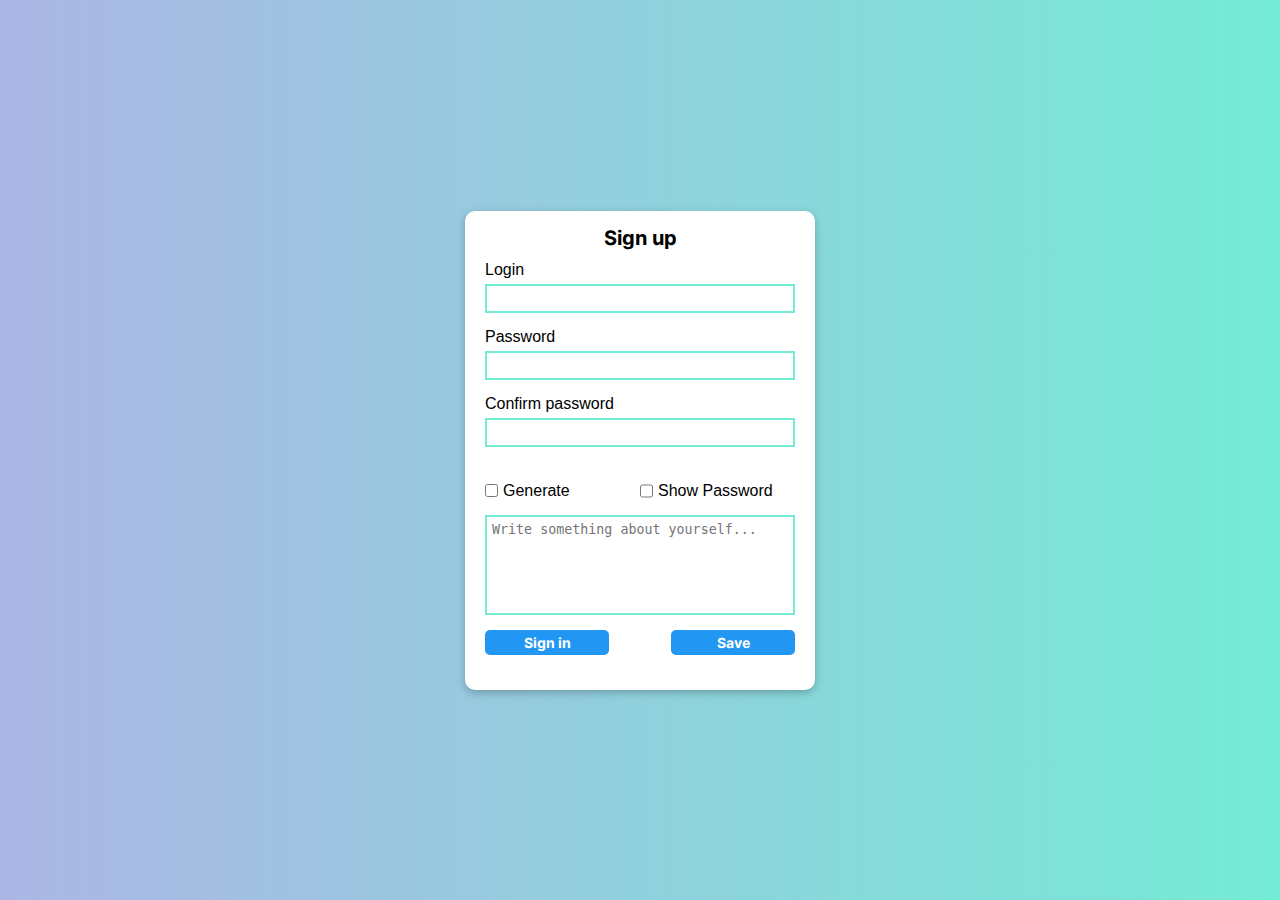
<file: index.html>
<!DOCTYPE html>
<html lang="en">
  <head>
    <meta charset="UTF-8" />
    <meta http-equiv="X-UA-Compatible" content="IE=edge" />
    <meta name="viewport" content="width=device-width, initial-scale=1.0" />
    <title>Todo list by Yakip Gobenov</title>
  </head>

  <body>
    <script>
      window.onload = () => {
        window.location.href = "./pages/signup.html";
      };
    </script>
  </body>
</html>
</file>
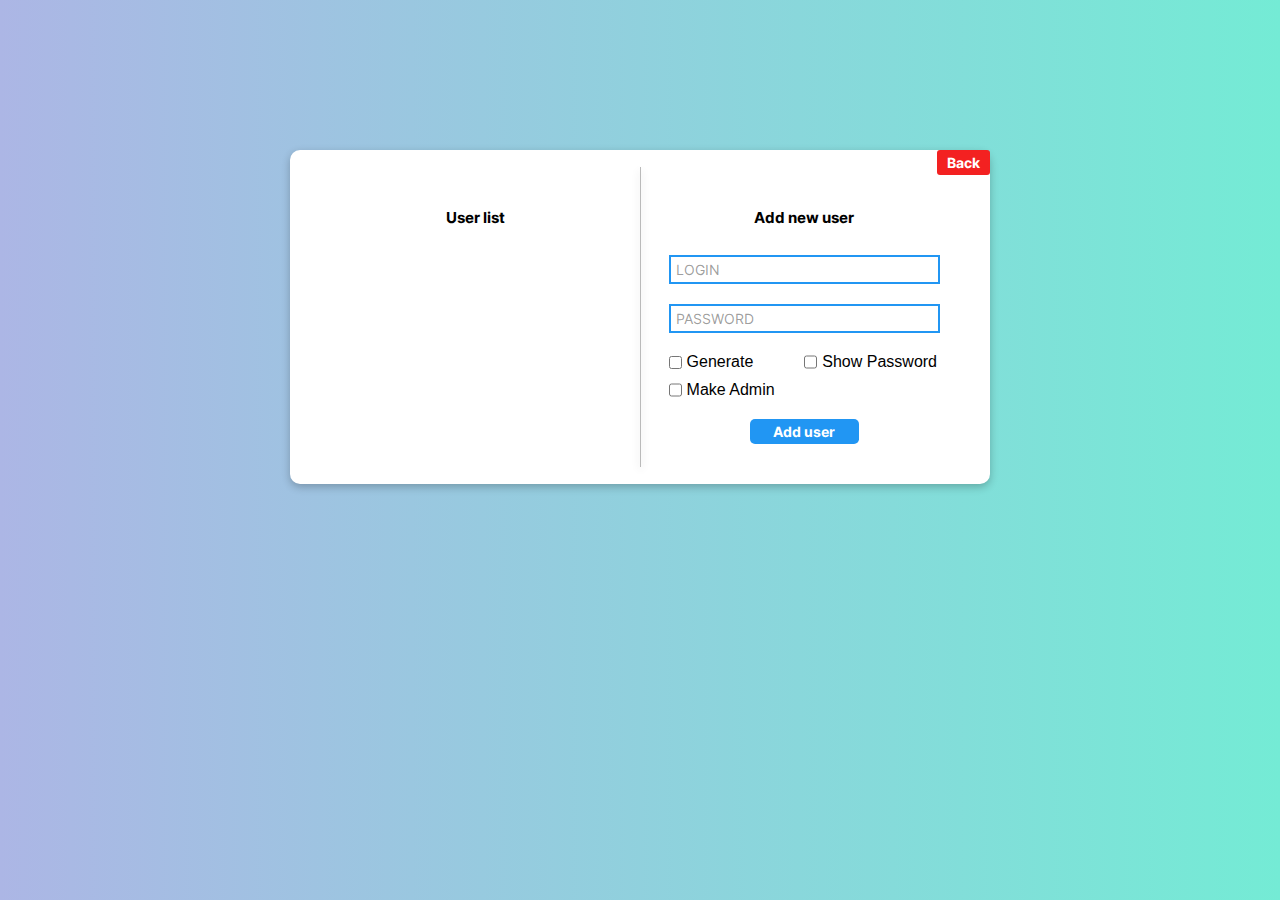
<file: pages/admin.html>
<!DOCTYPE html>
<html lang="en">
  <head>
    <meta charset="UTF-8" />
    <meta http-equiv="X-UA-Compatible" content="IE=edge" />
    <meta name="viewport" content="width=device-width, initial-scale=1.0" />
    <link
      rel="stylesheet"
      href="https://cdnjs.cloudflare.com/ajax/libs/font-awesome/5.15.4/css/all.min.css"
      integrity="sha512-1ycn6IcaQQ40/MKBW2W4Rhis/DbILU74C1vSrLJxCq57o941Ym01SwNsOMqvEBFlcgUa6xLiPY/NS5R+E6ztJQ=="
      crossorigin="anonymous"
      referrerpolicy="no-referrer"
    />
    <link rel="stylesheet" href="../css/style.css" />
    <title>Todo list</title>
  </head>

  <body>
    <div class="admin">
      <div class="admin-wrapper">
        <div class="admin__left-menu left-menu">
          <div class="left-menu__title">user list</div>
          <ol class="admin__list">
            <span id="here"></span>
          </ol>
        </div>
        <div class="admin__right-menu right-menu">
          <div class="right-menu__title">Add new user</div>
          <input type="text" class="admin__login" placeholder="Login" />
          <input
            type="password"
            class="admin__password"
            placeholder="password"
          />
          <div class="admin__checkbox checkbox">
            <div class="checkbox__generate">
              <input type="checkbox" name="admin-generate" id="generate-1" />
              <label for="generate-1" class="admin__generate-title"
                >Generate</label
              >
            </div>
            <div class="checkbox__showPass">
              <input type="checkbox" name="admin-showPass" id="showPass-1" />
              <label for="showPass-1" class="admin__showPass-title"
                >Show Password</label
              >
            </div>
            <div class="checkbox__makeadmin">
              <input type="checkbox" name="admin-makeAdmin" id="makeAdmin-1" />
              <label for="makeAdmin-1" class="admin__makeAdmin-title"
                >Make Admin</label
              >
            </div>
          </div>
          <button class="admin__adduser-btn">Add user</button>
        </div>
        <button class="back-btn">Back</button>
      </div>
    </div>
    <div class="alert hide">
      <span class="fas fa-exclamation-circle"></span>
      <span class="msg">Warning: This is a warning alert!</span>
    </div>
    <script src="../modules/admin-settings.js" type="module"></script>
  </body>
</html>
</file>
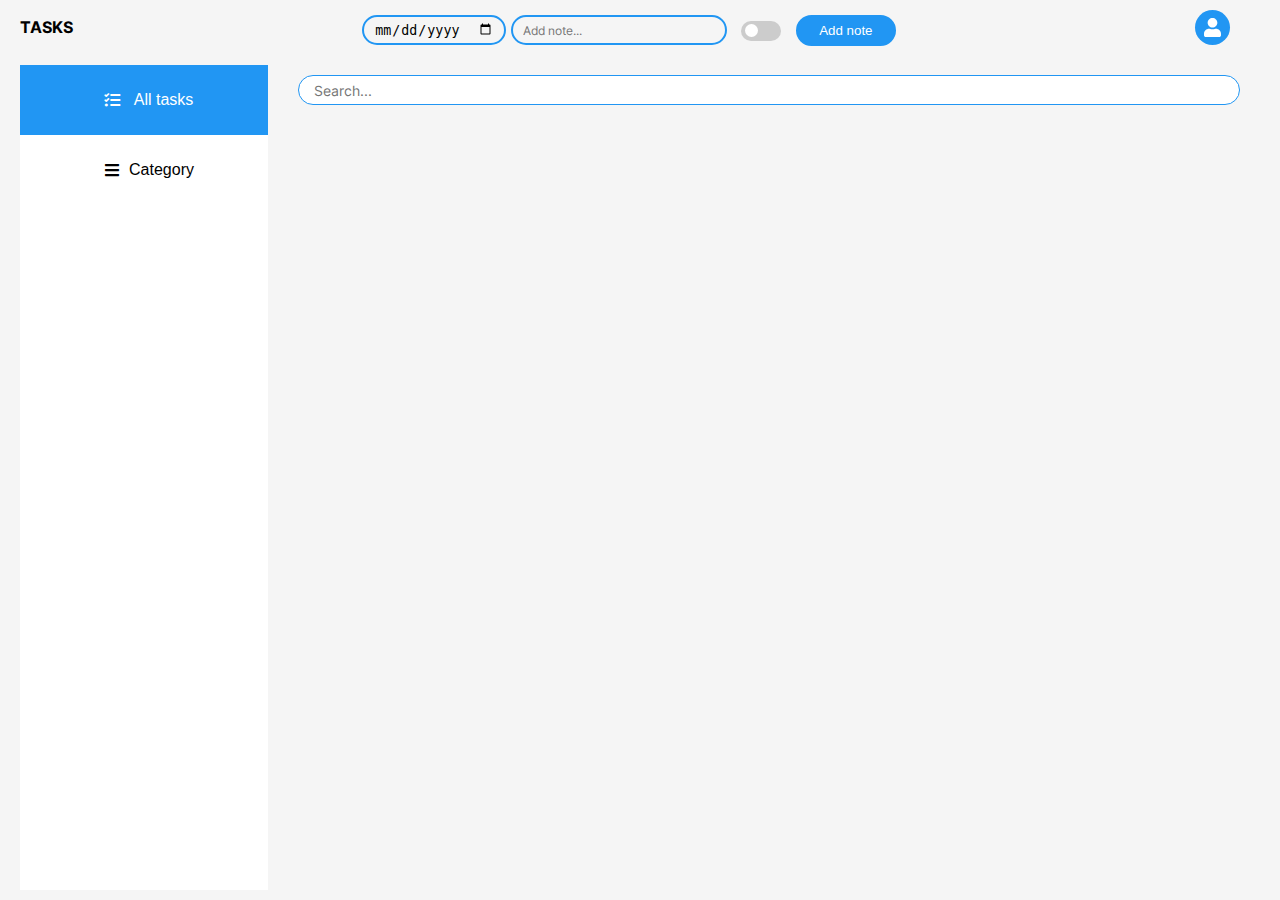
<file: pages/notes.html>
<!DOCTYPE html>
<html lang="en">

<head>
    <meta charset="UTF-8">
    <meta http-equiv="X-UA-Compatible" content="IE=edge">
    <meta name="viewport" content="width=device-width, initial-scale=1.0">
    <link rel="stylesheet" href="https://cdnjs.cloudflare.com/ajax/libs/font-awesome/5.15.4/css/all.min.css"
        integrity="sha512-1ycn6IcaQQ40/MKBW2W4Rhis/DbILU74C1vSrLJxCq57o941Ym01SwNsOMqvEBFlcgUa6xLiPY/NS5R+E6ztJQ=="
        crossorigin="anonymous" referrerpolicy="no-referrer" />
    <link rel="stylesheet" href="../css/style.css">
    <title>Notes</title>
</head>

<body>
    <header class="header">
        <div class="container">
            <div class="header__wrapper">
                <div class="header__name">
                    tasks
                </div>
                <div class="header__input">
                    <input type="date" name="date" id="date-1" class="header__input-date">
                    <input type="text" name="note" id="note-1" class="header__input-note" placeholder="Add note...">
                    <label class="switch">
                        <input type="checkbox" class="header__input-checkbox" id="check-1">
                        <span class="slider round"></span>
                    </label>
                    <button type="submit" class="addNoteBtn">Add note</button>
                </div>
                <div class="header__user user">
                    <div class="user__img">
                        <img src="../icons/user-solid.svg" alt="user">
                    </div>
                    <span class="user__name"></span>
                    <div class="user__tab-menu">
                        <div class="user__logout">Logout</div>
                        <div class="user__profile">My Profile</div>
                        <div class="user__permissions">Permissions</div>
                    </div>
                </div>

            </div>
        </div>
    </header>
    <div class="main">
        <div class="container">
            <div class="main__wrapper">
                <div class="main__menu-submenu submenu">
                    <input type="radio" name="tab" id="tab-1" checked>
                    <input type="radio" name="tab" id="tab-2">
                    <label for="tab-1" class="tab__title tab__title-1">
                        <div class="tab__logo tab__logo-1">
                            <i class="fas fa-tasks"></i>
                        </div>
                        <span>All tasks</span>
                    </label>
                    <label for="tab-2" class="tab__title tab__title-2">
                        <div class="tab__logo tab__logo-1">
                            <i class="fas fa-bars"></i>
                        </div>
                        <span class="category__name">Category</span>
                    </label>
                </div>
                <div class="main__menu-centered">
                    <div class="tasks-block">
                        <input type="search" name="serach" id="search-1" placeholder="Search...">
                       
                    </div>
                    <div class="category-block">
                        <div class="category-wrapper">
                            <div class="category-inprocess inprocess">
                                <div class="inprocess-title">In Process</div>
                                <div class="inprocess-content category__zone">

                                </div>
                            </div>
                            <div class="category-important important">
                                <div class="important-title">Important</div>
                                <div class="important-content category__zone">

                                </div>
                            </div>

                            <div class="category-done done">
                                <div class="done-title">Done</div>
                                <div class="done-content category__zone">
                                </div>
                            </div>
                        </div>
                    </div>
                </div>
            </div>
        </div>
    </div>
    <div class="alert hide">
        <span class="fas fa-exclamation-circle"></span>
        <span class="msg">Warning: This is a warning alert!</span>
     </div>
    <script type="module" src="../modules/note-settings.js"></script>
    <script type="module" src="../modules/redirect.js"></script>
</body>

</html>
</file>
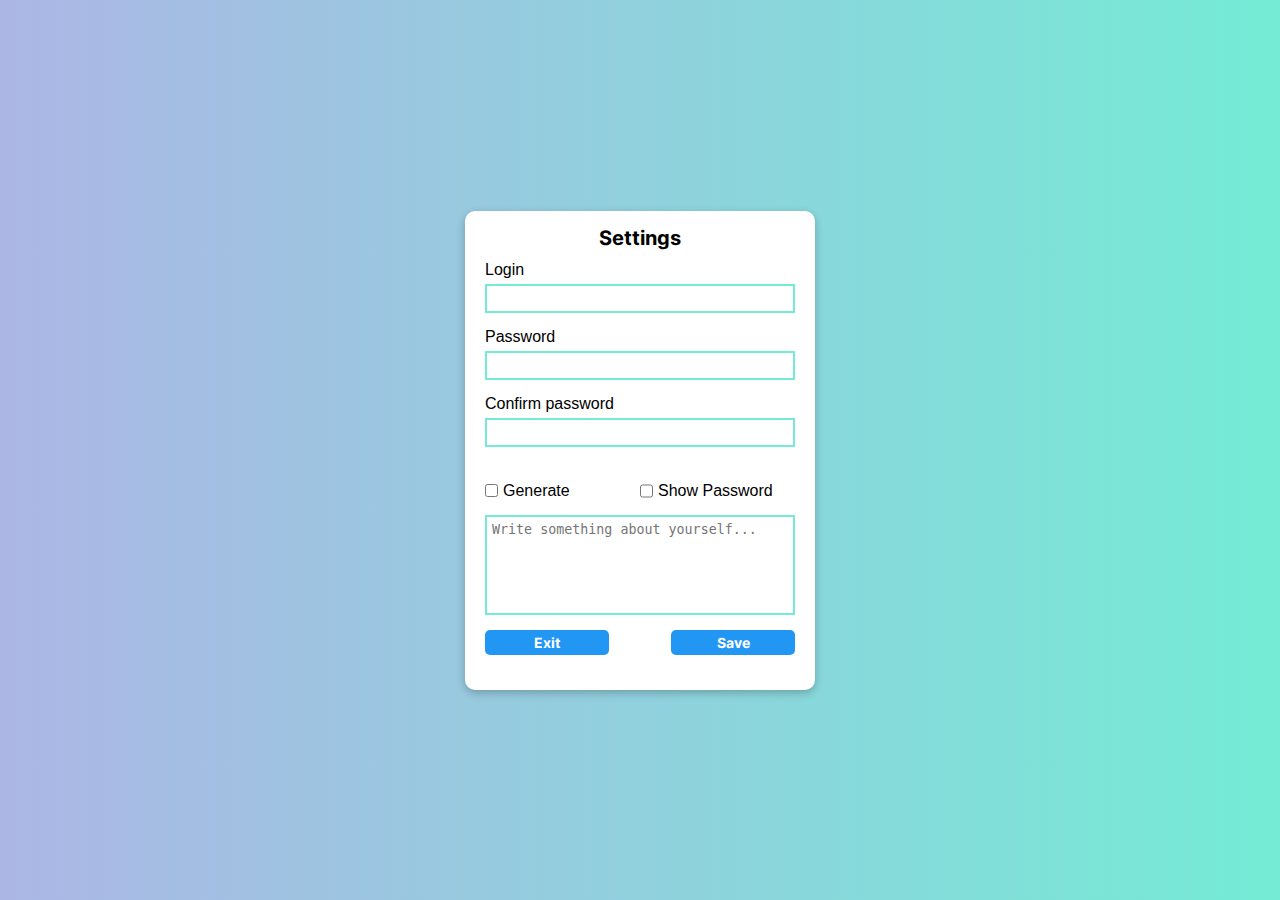
<file: pages/settings.html>
<!DOCTYPE html>
<html lang="en">

<head>
    <meta charset="UTF-8">
    <meta http-equiv="X-UA-Compatible" content="IE=edge">
    <meta name="viewport" content="width=device-width, initial-scale=1.0">
    <link rel="stylesheet" href="../css/style.css">
    <title>Document</title>
</head>

<body>
    <div class="settings">
        <div class="settings-wrapper">
            <div class="settings__title">
                Settings
            </div>
            <label for="settings__login-input" class="settings__login-title">Login</label>
            <input type="text" class="settings__login" id="settings__login-input">
            <label for="settings__password-input" class="settings__password-title">Password</label>
            <input type="password" class="settings__password" id="settings__password-input">
            <label for="settings__password-confirm" class="settings__confPassword-title">Confirm password</label>
            <input type="password" class="settings__password-confirm" id="settings__password-confirm">
            <div class="settings__checkbox checkbox">
                <div class="checkbox__generate">
                    <input type="checkbox" name="settings-generate" id="generate-1">
                    <label for="generate-1" class="settings__generate-title">Generate</label>
                </div>
                <div class="checkbox__showPass">
                    <input type="checkbox" name="settings-showPass" id="showPass-1">
                    <label for="showPass-1" class="settings__showPass-title">Show Password</label>
                </div>
            </div>
            <textarea name="bio" class="settings__bio" id="settings__bio"
                placeholder="Write something about yourself..."></textarea>
            <div class="settings__button button">
                <button class="settings__button-exit">Exit</button>
                <button class="settings__button-save">Save</button>
            </div>
        </div>
    </div>
    <div class="alert hide">
        <span class="fas fa-exclamation-circle"></span>
        <span class="msg">Warning: This is a warning alert!</span>
     </div>
    <script src="../modules/users/changeUserInfo.js" type="module"></script>
    <script src="../modules/redirect.js" type="module"></script>
</body>

</html>
</file>
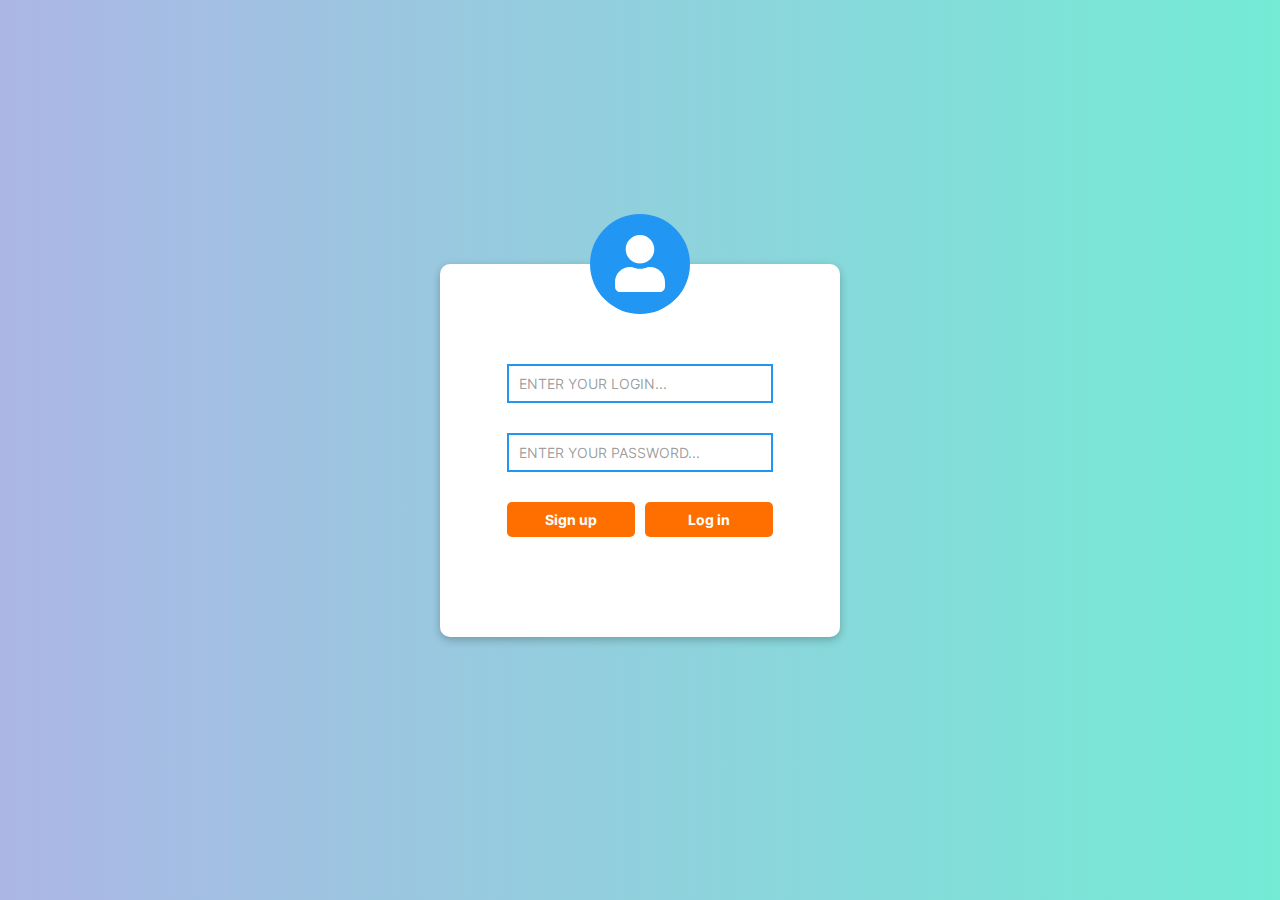
<file: pages/signin.html>
<!DOCTYPE html>
<html lang="en">

<head>
    <meta charset="UTF-8">
    <meta http-equiv="X-UA-Compatible" content="IE=edge">
    <meta name="viewport" content="width=device-width, initial-scale=1.0">
    <link rel="stylesheet" href="https://cdnjs.cloudflare.com/ajax/libs/font-awesome/5.15.4/css/all.min.css"
        integrity="sha512-1ycn6IcaQQ40/MKBW2W4Rhis/DbILU74C1vSrLJxCq57o941Ym01SwNsOMqvEBFlcgUa6xLiPY/NS5R+E6ztJQ=="
        crossorigin="anonymous" referrerpolicy="no-referrer" />
    <link rel="stylesheet" href="../css/style.css">
    <title>Document</title>
</head>

<body>
    <div class="alert hide">
        <span class="fas fa-exclamation-circle"></span>
        <span class="msg">Warning: This is a warning alert!</span>
     </div>
    <div class="box">
        <div class="wrapper">
            <input type="text" name="login" id="login-1" placeholder="Enter your login...">
            <input type="password" name="password" id="password-1" placeholder="Enter your password...">
            <div class="buttons">

                <button class="signup__redirect">Sign up</button>
                <button class="signin__btn">Log in</button>
            </disv>
            <span class="user-logo">
                <img src="../icons/user-solid.svg" alt="">
            </span>
        </div>
    </div>
</body>
<script src="../modules/redirect.js" type="module"></script>
<script src="../modules/users/signin.js" type="module"></script>

</html>
</file>
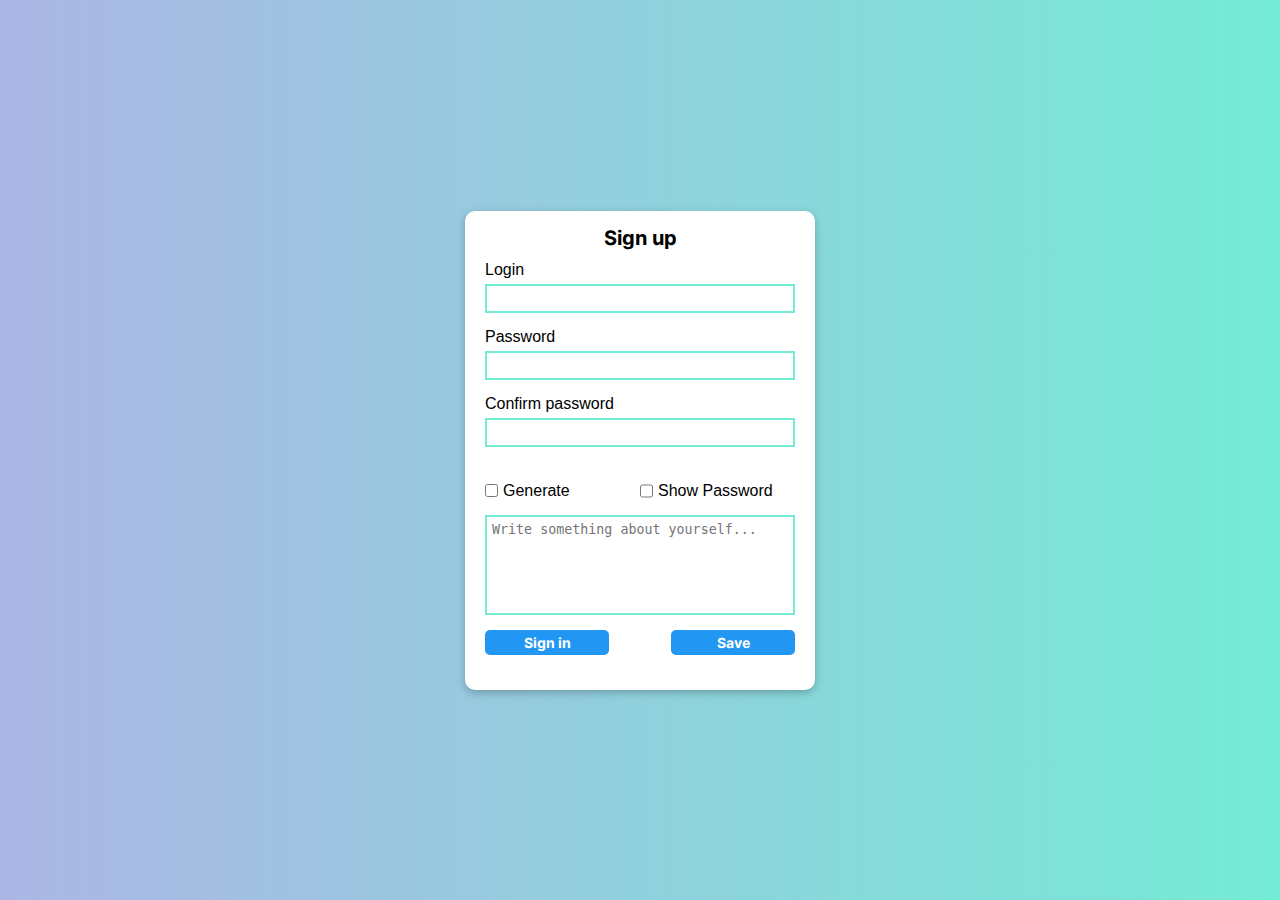
<file: pages/signup.html>
<!DOCTYPE html>
<html lang="en">
  <head>
    <meta charset="UTF-8" />
    <meta http-equiv="X-UA-Compatible" content="IE=edge" />
    <meta name="viewport" content="width=device-width, initial-scale=1.0" />
    <link rel="stylesheet" href="../css/style.css" />
    <title>Todo List</title>
  </head>

  <body>
    <div class="alert hide">
      <span class="fas fa-exclamation-circle"></span>
      <span class="msg">Warning: This is a warning alert!</span>
    </div>
    <div class="signup">
      <div class="signup-wrapper">
        <div class="signup__title">Sign up</div>
        <label for="signup__login-input" class="signup__login-title"
          >Login</label
        >
        <input type="text" class="signup__login" id="signup__login-input" />
        <label for="signup__password-input" class="signup__password-title"
          >Password</label
        >
        <input
          type="password"
          class="signup__password"
          id="signup__password-input"
        />
        <label for="signup__password-confirm" class="signup__confPassword-title"
          >Confirm password</label
        >
        <input
          type="password"
          class="signup__password-confirm"
          id="signup__password-confirm"
        />
        <div class="signup__checkbox checkbox">
          <div class="checkbox__generate">
            <input type="checkbox" name="signup-generate" id="generate-1" />
            <label for="generate-1" class="signup__generate-title"
              >Generate</label
            >
          </div>
          <div class="checkbox__showPass">
            <input type="checkbox" name="signup-showPass" id="showPass-1" />
            <label for="showPass-1" class="signup__showPass-title"
              >Show Password</label
            >
          </div>
        </div>
        <textarea
          name="bio"
          class="signup__bio"
          id="signup__bio"
          placeholder="Write something about yourself..."
        ></textarea>
        <div class="signup__button button">
          <button class="signup__button-signin">Sign in</button>
          <button class="signup__button-save">Save</button>
        </div>
      </div>
    </div>
    <script src="../modules/user-settings.js" type="module"></script>
    <script src="../modules/redirect.js" type="module"></script>
  </body>
</html>
</file>
<file: css/style.css>
html {
  box-sizing: border-box;
  font-family: "Trebuchet MS", "Lucida Sans Unicode", "Lucida Grande", "Lucida Sans", Arial, sans-serif;
}

body {
  min-width: 320px;
  overflow-x: hidden;
  background-color: #f5f5f5;
}

a {
  text-decoration: none;
  color: inherit;
}

*,
*::after,
*::before {
  box-sizing: inherit;
  margin: 0;
  padding: 0;
}

@font-face {
  font-family: "Rubik", sans-serif;
  src: url("../fonts/Rubik/Rubik-Regular.ttf");
  font-weight: 400;
}
@font-face {
  font-family: "Oswald";
  src: url("../fonts/Oswald/Oswald-Regular.ttf");
  font-weight: 400;
}
@font-face {
  font-family: "Oswald";
  src: url("../fonts/Oswald/Oswald-SemiBold.ttf");
  font-weight: 600;
}
@font-face {
  font-family: "Inter";
  src: url("../fonts/Inter/Inter-Regular.ttf");
  font-weight: 400;
}
@font-face {
  font-family: "Inter";
  src: url("../fonts/Inter/Inter-Medium.ttf");
  font-weight: 500;
}
@font-face {
  font-family: "Inter";
  src: url("../fonts/Inter/Inter-SemiBold.ttf");
  font-weight: 600;
}
@font-face {
  font-family: "Inter";
  src: url("../fonts/Inter/Inter-Bold.ttf");
  font-weight: 700;
}
.header__wrapper {
  display: flex;
  justify-content: space-between;
  flex-wrap: wrap;
}
.header__name {
  display: flex;
  justify-content: center;
  flex-wrap: inherit;
  align-items: center;
  font-size: 16px;
  font-family: "Inter";
  font-weight: 700;
  color: #000;
  text-transform: uppercase;
  text-align: left;
  line-height: 19px;
}
.header__input-date, .header__input-note {
  margin-top: 15px;
  height: 30px;
  background-color: transparent;
  border-radius: 20px;
  padding: 10px;
  border: 2px solid #2196F3;
  outline: none;
  cursor: pointer;
}
.header__input-note {
  font-size: 12px;
  font-family: "Inter";
  font-weight: 400;
  color: #000;
  text-transform: inherit;
  text-align: left;
  line-height: 15px;
}
.header__user {
  position: relative;
  cursor: pointer;
  margin-right: 15px;
  padding: 10px;
}
.header__user .user__tab-menu {
  position: absolute;
  left: 0;
  top: 100%;
  box-shadow: rgba(60, 64, 67, 0.3) 0px 1px 2px 0px, rgba(60, 64, 67, 0.15) 0px 2px 6px 2px;
  width: 100%;
  display: none;
}
.header__user .user__tab-menu div {
  width: 100%;
  padding: 10px;
  text-align: center;
  background-color: #fff;
}

.container {
  max-width: 1170px;
  margin: 0 auto;
}

.switch {
  margin-left: 10px;
  position: relative;
  display: inline-block;
  width: 40px;
  height: 20px;
}

.switch input {
  opacity: 0;
  width: 0;
  height: 0;
}

.slider {
  position: absolute;
  cursor: pointer;
  top: 0;
  left: 0;
  right: 0;
  bottom: 0;
  background-color: #ccc;
  -webkit-transition: 0.4s;
  transition: 0.4s;
}

.slider:before {
  position: absolute;
  content: "";
  height: 13px;
  width: 13px;
  left: 4px;
  bottom: 3.5px;
  background-color: white;
  -webkit-transition: 0.4s;
  transition: 0.4s;
}

input:checked + .slider {
  background-color: #2196F3;
}

input:focus + .slider {
  box-shadow: 0 0 1px #2196F3;
}

input:checked + .slider:before {
  -webkit-transform: translateX(26px);
  -ms-transform: translateX(26px);
  transform: translateX(20px);
}

.slider.round {
  border-radius: 34px;
}

.slider.round:before {
  border-radius: 50%;
}

.addNoteBtn {
  margin-left: 10px;
  width: 100px;
  background-color: #2196F3;
  color: #fff;
  border-radius: 20px;
  padding: 6px;
  border: 2px solid #2196F3;
  outline: none;
  cursor: pointer;
}

.user {
  display: flex;
  justify-content: center;
  flex-wrap: inherit;
  align-items: center;
}
.user__img {
  width: 35px;
  height: 35px;
  background-color: #2196F3;
  border-radius: 50%;
  display: flex;
  justify-content: center;
  flex-wrap: no-wrap;
  align-items: center;
}
.user__img img {
  width: 17px;
  height: auto;
}
.user__name {
  margin-left: 5px;
}

.main__wrapper {
  display: flex;
  justify-content: space-between;
  flex-wrap: wrap;
  min-height: calc(100vh - 75px);
  margin-top: 10px;
}
.main__menu-submenu {
  flex-basis: 20%;
}
.main__menu-centered {
  flex-basis: 80%;
}

.container {
  max-width: 1260px;
  margin: 0 auto;
  padding: 0 10px;
}

.submenu {
  display: flex;
  flex-wrap: wrap;
  background-color: #fff;
  flex-direction: column;
}

#tab-1,
#tab-2 {
  appearance: none;
  width: 0;
  height: 0;
  position: absolute;
}

.tab__title {
  display: flex;
  justify-content: center;
  align-items: center;
  width: 100%;
  height: 70px;
  cursor: pointer;
  transition: all 400ms linear;
}

.tab__title-1 .tab__logo {
  margin-right: 4px;
}

.tab__logo {
  width: 35px;
  height: 35px;
  display: flex;
  justify-content: center;
  flex-wrap: no-wrap;
  align-items: center;
}

.tasks-block,
.category-block {
  display: none;
}

.tasks-block {
  flex-direction: column;
  justify-content: center;
  align-items: center;
}
.tasks-block #search-1 {
  width: 95%;
  border: 1px solid #2196f3;
  border-radius: 20px;
  min-height: 30px;
  padding: 0 15px;
  margin-top: 10px;
  margin-bottom: 20px;
  margin-left: 10px;
  font-size: 14px;
  font-family: "Inter";
  font-weight: 400;
  color: #000;
  text-transform: inherit;
  text-align: left;
  line-height: 15px;
}
.tasks-block #search-1:focus,
.tasks-block #search-1:hover {
  outline: none;
}
.tasks-block input[type=search]::-webkit-search-decoration,
.tasks-block input[type=search]::-webkit-search-cancel-button,
.tasks-block input[type=search]::-webkit-search-results-button,
.tasks-block input[type=search]::-webkit-search-results-decoration {
  -webkit-appearance: none;
}

.task__item {
  display: flex;
  align-items: center;
  justify-content: space-around;
  background-color: #fff;
  border-radius: 20px;
  width: 95%;
  height: 40px;
  padding: 0 15px;
  margin-top: 10px;
  margin-left: 10px;
  font-size: 14px;
  font-family: "Inter";
  font-weight: 400;
  color: #000;
  text-transform: inherit;
  text-align: center;
  line-height: 15px;
}
.task__item .task-condition {
  height: 15px;
  width: 15px;
  border-radius: 50%;
  background-color: #ffa500;
}
.task__item .task-name {
  width: 25%;
  margin-left: 10px;
  text-align: left;
  cursor: pointer;
}
.task__item .task-date {
  width: 25%;
  cursor: pointer;
}
.task__item button {
  display: flex;
  justify-content: center;
  align-items: center;
  padding: 5px 20px;
  min-width: 100px;
  border: none;
  border-radius: 20px;
  font-size: 14px;
  font-family: "Inter";
  font-weight: 700;
  color: #fff;
  text-transform: inherit;
  text-align: left;
  line-height: 15px;
}
.task__item .task-delete {
  background-color: #ff6f00;
}
.task__item .task-edit {
  background-color: #2196f3;
}

.category-wrapper {
  display: flex;
  width: 100%;
}
.category-wrapper .category-important {
  flex-basis: 33.333%;
}
.category-wrapper .category-inprocess {
  flex-basis: 33.333%;
}
.category-wrapper .category-done {
  flex-basis: 33.333%;
}
.category-wrapper .category__item {
  display: flex;
  justify-content: space-between;
  flex-wrap: wrap;
  margin: 10px;
  padding: 5px 10px;
  background-color: #fff;
}
.category-wrapper .category__item .category__note {
  flex-basis: 100%;
  padding-bottom: 10px;
}
.category-wrapper .category__item .category__date {
  display: flex;
  justify-content: center;
  align-items: center;
}
.category-wrapper .category__item .category__btn {
  display: flex;
  gap: 5px;
}
.category-wrapper .category__item .category__btn button {
  padding: 5px;
  display: flex;
  justify-content: center;
  align-items: center;
  min-width: 70px;
  border: none;
  font-size: 14px;
  font-family: "Inter";
  font-weight: 700;
  color: #fff;
  text-transform: inherit;
  text-align: left;
  line-height: 15px;
}
.category-wrapper .category__item .category__btn .category__btn-delete {
  background-color: #ff6f00;
}
.category-wrapper .category__item .category__btn .category__btn-edit {
  background-color: #2196f3;
}
.category-wrapper .important {
  position: relative;
}
.category-wrapper .important-title {
  text-align: center;
}
.category-wrapper .important::after {
  content: "";
  display: block;
  position: absolute;
  top: 0;
  right: 0;
  min-height: calc(100vh - 75px);
  width: 1px;
  background-color: #2196f3;
}
.category-wrapper .inprocess {
  position: relative;
}
.category-wrapper .inprocess-title {
  text-align: center;
}
.category-wrapper .inprocess::after {
  content: "";
  display: block;
  position: absolute;
  top: 0;
  right: 0;
  min-height: calc(100vh - 75px);
  width: 1px;
  background-color: #2196f3;
}
.category-wrapper .done-title {
  text-align: center;
}

.cat__modal,
.task__modal {
  display: block;
  /* Hidden by default */
  position: fixed;
  /* Stay in place */
  z-index: 1;
  /* Sit on top */
  left: 0;
  top: 0;
  width: 100%;
  /* Full width */
  height: 100%;
  /* Full height */
  overflow: auto;
  /* Enable scroll if needed */
  background-color: rgb(0, 0, 0);
  /* Fallback color */
  background-color: rgba(0, 0, 0, 0.4);
  /* Black w/ opacity */
}

.edit__modal {
  display: block;
  /* Hidden by default */
  position: fixed;
  /* Stay in place */
  z-index: 1;
  /* Sit on top */
  left: 0;
  top: 0%;
  width: 100%;
  /* Full width */
  height: 100%;
  /* Full height */
  overflow: auto;
  /* Enable scroll if needed */
  background-color: rgb(0, 0, 0);
  /* Fallback color */
  background-color: rgba(0, 0, 0, 0.4);
  /* Black w/ opacity */
}

.edit-modal__content {
  width: 450px;
  background-color: #fefefe;
  padding: 40px;
  border: 1px solid #888;
  gap: 20px;
  margin: 100px auto;
  /* 15% from the top and centered */
}
.edit-modal__content input {
  padding: 10px;
  outline: none;
}
.edit-modal__content input:focus {
  border: 2px solid #ff6f00;
}

.modal__content {
  display: flex;
  flex-direction: column;
  gap: 20px;
  background-color: #fefefe;
  padding: 40px;
  margin: 15% auto;
  /* 15% from the top and centered */
  border: 1px solid #888;
  width: 450px;
}
.modal__content input {
  padding: 10px;
  outline: none;
}
.modal__content input:focus {
  border: 2px solid #ff6f00;
}

.edit-modal__content {
  display: flex;
  flex-direction: column;
  justify-content: center;
  align-items: center;
}

.edit-modal__input {
  width: 100%;
  display: flex;
  flex-direction: column;
  justify-content: space-between;
}
.edit-modal__input .edit-modal__pass-input {
  margin-top: 20px;
}

.edit-modal__checkbox {
  display: flex;
  justify-content: space-between;
  flex-wrap: nowrap;
  width: 100%;
  padding: 10px;
}
.edit-modal__checkbox label {
  margin-left: 5px;
}
.edit-modal__checkbox .edit-modal__generate {
  display: flex;
  justify-content: center;
  align-items: center;
}
.edit-modal__checkbox .edit-modal__showPass {
  display: flex;
}
.edit-modal__checkbox .edit-modal__makeadmin {
  display: flex;
  margin-top: 0;
}

.edit-modal__button {
  align-self: flex-end;
}
.edit-modal__button .edit-modal__button-exit {
  font-size: 14px;
  font-family: "Inter";
  font-weight: 700;
  color: #fff;
  text-transform: inherit;
  text-align: center;
  line-height: 15px;
  background-color: #ff6f00;
  padding: 5px 30px;
  border: none;
  color: #fff;
  border-radius: 4px;
}
.edit-modal__button .edit-modal__button-save {
  font-size: 14px;
  font-family: "Inter";
  font-weight: 700;
  color: #fff;
  text-transform: inherit;
  text-align: center;
  line-height: 15px;
  background-color: #2196f3;
  padding: 5px 30px;
  border: none;
  color: #fff;
  border-radius: 4px;
}

.edit-modal__permission {
  width: 100%;
  display: flex;
  justify-content: space-between;
}
.edit-modal__permission .permission-active,
.edit-modal__permission .permission-disabled {
  width: 45%;
  border: 1px solid black;
  display: flex;
  flex-direction: column;
  align-items: center;
  padding: 5px;
  min-height: 200px;
}
.edit-modal__permission .permission-active div,
.edit-modal__permission .permission-disabled div {
  margin: 10px;
}
.edit-modal__permission .permission-active__title,
.edit-modal__permission .permission-disabled__title {
  font-size: 14px;
  font-family: "Inter";
  font-weight: 700;
  color: #000;
  text-transform: inherit;
  text-align: center;
  line-height: 15px;
}
.edit-modal__permission .permission-active div + div,
.edit-modal__permission .permission-disabled div + div {
  margin-top: 10px;
  display: flex;
  justify-content: center;
  width: 50%;
  background-color: #2196f3;
  padding: 5px 30px;
  border: none;
  color: #fff;
  border-radius: 4px;
}

.modal__buttons {
  display: flex;
  justify-content: space-between;
}

.close__btn {
  width: 40%;
  background-color: #ff6f00;
  padding: 5px 15px;
  border: none;
  color: #fff;
  border-radius: 4px;
}

.save__btn {
  width: 40%;
  background-color: #2196f3;
  padding: 5px 15px;
  border: none;
  color: #fff;
  border-radius: 4px;
}

.hideSearch {
  display: none;
}

.category__zone {
  min-height: 80vh;
}

.alert {
  background: #2196f3;
  padding: 20px 40px;
  min-width: 320px;
  position: absolute;
  right: 0;
  bottom: 10%;
  border-radius: 4px;
  border-left: 8px solid #ffa500;
  overflow: hidden;
  opacity: 0;
  pointer-events: none;
  z-index: 2;
}

.alert.showAlert {
  opacity: 1;
  pointer-events: auto;
}

.alert.show {
  animation: show_slide 1s ease forwards;
}

@keyframes show_slide {
  0% {
    transform: translateX(100%);
  }
  40% {
    transform: translateX(-10%);
  }
  80% {
    transform: translateX(0%);
  }
  100% {
    transform: translateX(-10px);
  }
}
.alert.hide {
  animation: hide_slide 1s ease forwards;
}

@keyframes hide_slide {
  0% {
    transform: translateX(-10px);
  }
  40% {
    transform: translateX(0%);
  }
  80% {
    transform: translateX(-10%);
  }
  100% {
    transform: translateX(100%);
  }
}
.alert .fa-exclamation-circle {
  position: absolute;
  left: 20px;
  top: 50%;
  transform: translateY(-50%);
  color: #fff;
  font-size: 30px;
}

.alert .msg {
  padding: 0 20px;
  font-size: 18px;
  color: #fff;
}

.current__user-login {
  background-color: #00ff00;
  padding: 5px 10px;
  border: none;
  font-size: 14px;
  font-family: "Inter";
  font-weight: 700;
  color: #fff;
  text-transform: inherit;
  text-align: center;
  line-height: 15px;
  border-radius: 5px;
}

.box {
  height: 100vh;
  display: flex;
  justify-content: center;
  align-items: center;
  background: #74ebd5;
  background: linear-gradient(to right, #acb6e5, #74ebd5);
}
.box .wrapper {
  background: #fff;
  width: 400px;
  padding: 100px 10px;
  box-shadow: rgba(0, 0, 0, 0.24) 0px 3px 8px;
  border-radius: 10px;
  display: flex;
  justify-content: center;
  flex-wrap: wrap;
  flex-direction: column;
  align-items: center;
  position: relative;
}
.box .wrapper input,
.box .wrapper button {
  width: 70%;
  padding: 10px;
}
.box .wrapper input {
  margin-bottom: 30px;
  outline: none;
  border: 2px solid #2196f3;
  font-size: 14px;
  font-family: "Inter";
  font-weight: 400;
  color: #000;
  text-transform: inherit;
  text-align: left;
  line-height: 15px;
}
.box .wrapper input::placeholder {
  text-transform: uppercase;
  color: rgba(0, 0, 0, 0.4);
}
.box .wrapper .buttons {
  display: flex;
  justify-content: space-between;
  width: 70%;
}
.box .wrapper .buttons button {
  background-color: #ff6f00;
  border: none;
  font-size: 14px;
  font-family: "Inter";
  font-weight: 700;
  color: #fff;
  text-transform: inherit;
  text-align: center;
  line-height: 15px;
  border-radius: 5px;
  width: 48%;
}
.box .wrapper .user-logo {
  background-color: #2196f3;
  height: 100px;
  width: 100px;
  border-radius: 50%;
  position: absolute;
  left: 50%;
  top: 0;
  transform: translate(-50%, -50%);
  display: flex;
  justify-content: center;
  align-items: center;
}
.box .wrapper .user-logo img {
  width: 50%;
  height: auto;
}

.settings,
.signup {
  height: 100vh;
  display: flex;
  flex-direction: row;
  justify-content: center;
  align-items: center;
  background: #74ebd5;
  gap: 10px;
  background: linear-gradient(to right, #acb6e5, #74ebd5);
}
.settings__title,
.signup__title {
  width: 100%;
  text-align: center;
  margin-bottom: 15px;
  font-size: 20px;
  font-family: "Inter";
  font-weight: 700;
  color: #000;
  text-transform: inherit;
  text-align: center;
  line-height: 15px;
}
.settings__login, .settings__password, .settings__password-confirm,
.signup__login,
.signup__password,
.signup__password-confirm {
  width: 100%;
  min-height: 20px;
  padding: 5px;
  margin-bottom: 15px;
  border: 2px solid #74ebd5;
  outline: none;
}
.settings__login:focus, .settings__password:focus, .settings__password-confirm:focus,
.signup__login:focus,
.signup__password:focus,
.signup__password-confirm:focus {
  border-color: #ff6f00;
}
.settings__login-title, .settings__password-title, .settings__confPassword-title,
.signup__login-title,
.signup__password-title,
.signup__confPassword-title {
  align-self: flex-start;
  margin-bottom: 5px;
}
.settings__checkbox, .settings__button,
.signup__checkbox,
.signup__button {
  width: 100%;
  display: flex;
  align-items: center;
  justify-content: space-between;
  margin-bottom: 15px;
}
.settings__bio,
.signup__bio {
  padding: 5px;
  width: 100%;
  height: 100px;
  resize: none;
  border: 2px solid #74ebd5;
  outline: none;
  margin-bottom: 15px;
}
.settings__bio:focus,
.signup__bio:focus {
  border-color: #ff6f00;
}
.settings__button-exit, .settings__button-save, .settings__button-signin,
.signup__button-exit,
.signup__button-save,
.signup__button-signin {
  width: 40%;
  border: none;
  border-radius: 5px;
  background-color: #2196f3;
  color: #fff;
  padding: 5px 10px;
  font-size: 14px;
  font-family: "Inter";
  font-weight: 700;
  color: #fff;
  text-transform: inherit;
  text-align: center;
  line-height: 15px;
}

.settings-wrapper,
.signup-wrapper {
  background: #fff;
  max-height: 600px;
  width: 350px;
  padding: 20px;
  box-shadow: rgba(0, 0, 0, 0.24) 0px 3px 8px;
  border-radius: 10px;
  display: flex;
  justify-content: center;
  flex-wrap: wrap;
  flex-direction: column;
  align-items: center;
  position: relative;
}

.admin {
  height: 100vh;
  display: flex;
  flex-direction: column;
  align-items: center;
  background: #74ebd5;
  background: linear-gradient(to right, #acb6e5, #74ebd5);
}
.admin__login, .admin__password {
  margin-top: 10px;
  padding: 5px;
  width: 100%;
  font-size: 14px;
  font-family: "Inter";
  font-weight: 400;
  color: #000;
  text-transform: inherit;
  text-align: left;
  line-height: 15px;
  border: 2px solid #2196f3;
  outline: none;
}
.admin__login::placeholder, .admin__password::placeholder {
  text-transform: uppercase;
  color: rgba(0, 0, 0, 0.4);
}
.admin__login:focus, .admin__password:focus {
  border: 2px solid #ff6f00;
}
.admin__password {
  margin-top: 20px;
}
.admin__right-menu {
  display: flex;
  flex-direction: column;
  align-items: center;
  justify-content: center;
}
.admin__adduser-btn {
  cursor: pointer;
  width: 40%;
  border: none;
  border-radius: 5px;
  background-color: #2196f3;
  color: #fff;
  padding: 5px 10px;
  font-size: 14px;
  font-family: "Inter";
  font-weight: 700;
  color: #fff;
  text-transform: inherit;
  text-align: center;
  line-height: 15px;
  margin-top: 20px;
}
.admin__list {
  padding: 5px;
  max-height: 200px;
  overflow-y: auto;
}
.admin__list::-webkit-scrollbar {
  width: 11px;
}
.admin__list::-webkit-scrollbar-track {
  background: #2196f3;
}
.admin__list::-webkit-scrollbar-thumb {
  background-color: #ffa500;
  border-radius: 6px;
  border: 3px solid #2196f3;
}

.admin-wrapper {
  background: #fff;
  width: 700px;
  padding: 40px;
  margin-top: 150px;
  box-shadow: rgba(0, 0, 0, 0.24) 0px 3px 8px;
  border-radius: 10px;
  display: flex;
  justify-content: space-between;
  flex-wrap: no-wrap;
  position: relative;
}
.admin-wrapper::after {
  content: "";
  display: block;
  position: absolute;
  left: 50%;
  width: 1px;
  height: 90%;
  top: 5%;
  background: rgba(0, 0, 0, 0.27);
  box-shadow: rgba(0, 0, 0, 0.24) 0px 3px 8px;
}
.admin-wrapper .back-btn {
  position: absolute;
  right: 0px;
  top: 0;
  border: none;
  border-radius: 3px 3px 3px 3px;
  background-color: #f32121;
  color: #fff;
  padding: 5px 10px;
  cursor: pointer;
  font-size: 14px;
  font-family: "Inter";
  font-weight: 700;
  color: #fff;
  text-transform: inherit;
  text-align: center;
  line-height: 15px;
}

.left-menu,
.right-menu {
  width: 47%;
  padding: 0 10px;
}
.left-menu__title,
.right-menu__title {
  padding: 20px 0;
  font-size: 15px;
  font-family: "Inter";
  font-weight: 700;
  color: #000;
  text-transform: inherit;
  text-align: center;
  line-height: 15px;
}
.left-menu__title::first-letter,
.right-menu__title::first-letter {
  text-transform: uppercase;
}

.admin__list-item {
  display: flex;
  justify-content: space-between;
  padding: 10px 0;
}
.admin__list-item + .admin__list-item {
  margin-top: 5px;
}
.admin__list-buttons {
  display: flex;
  justify-content: none;
}
.admin__btn-delete, .admin__btn-change {
  font-size: 14px;
  font-family: "Inter";
  font-weight: 700;
  color: #fff;
  text-transform: inherit;
  text-align: center;
  line-height: 15px;
  background-color: #ff6f00;
  padding: 5px 10px;
  border: none;
  color: #fff;
  border-radius: 4px;
  cursor: pointer;
}
.admin__btn-change {
  background-color: #2196f3;
  margin-left: 10px;
}

.checkbox {
  display: flex;
  flex-wrap: wrap;
  margin-top: 20px;
}
.checkbox label {
  margin-left: 5px;
}
.checkbox__generate {
  width: 50%;
  display: flex;
  align-items: center;
}
.checkbox__showPass {
  width: 50%;
  display: flex;
}
.checkbox__makeadmin {
  margin-top: 10px;
  width: 50%;
  display: flex;
}

.hideOthersbyID {
  display: none !important;
}

.showOthersbyID {
  display: flex !important;
}
</file>
